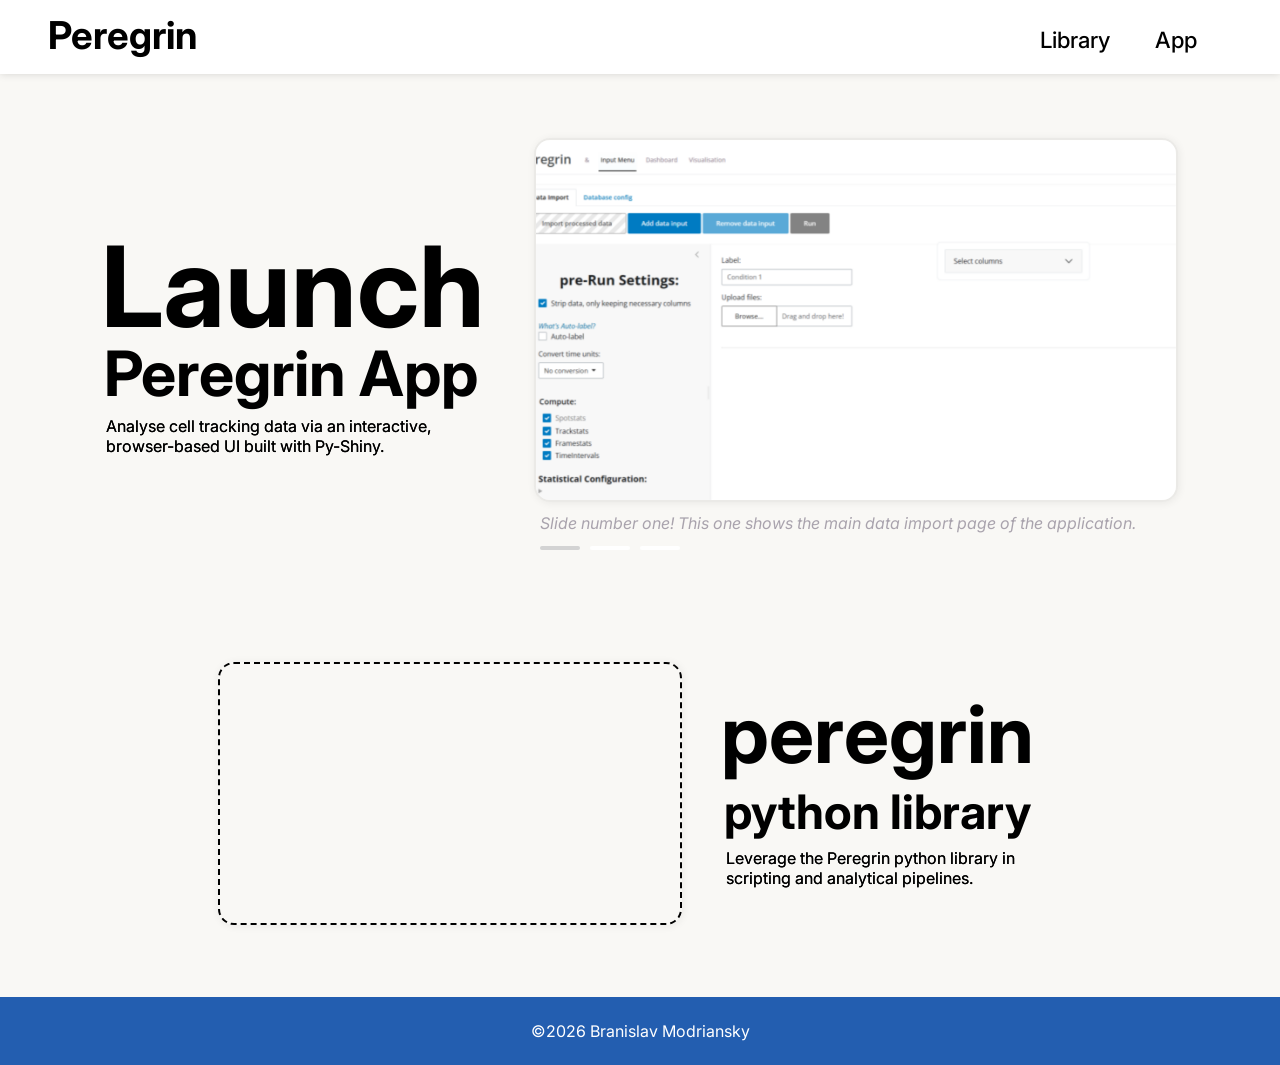
<file: docs/index.html>
<!doctype html>
<html lang="en">
  <head>
    <meta charset="UTF-8" />
    <meta name="viewport" content="width=device-width, initial-scale=1.0" />
    <meta
      name="description"
      content="Documentation for Peregrin, a coding tool and package reference."
    />
    <title>Peregrin Documentation</title>
    <link rel="stylesheet" href="./css/styles.css" />
    <script src="./js/home.js" defer></script>
  </head>

  <body>
    <header class="header-main">
      <div class="site-branding">
        <h1> Peregrin </h1>
      </div>

      <nav class="nav-primary">
        <ul>
          <li><a href="./lib/library.html"> Library </a></li>
          <li><a href="./app/app.html"> App </a></li>
        </ul>
      </nav>
    </header>


    <main class="site-main">
      <section class="about-section">
        <section class="link-section">
          
          <div class="hero-layout" id="hero-layout1">
            <div>
              <a
                class="hero-title-link"
                href="https://branislavmodriansky.github.io/peregrin-app/"
                aria-label="Open Peregrin App"
              >
                <h2 class="hero-title" id="hero-title1">
                  <span> Launch </span>
                  <span class="hero-subtitle1"> Peregrin App </span>
                </h2>
              </a>
              <p>
                Analyse cell tracking data via an interactive,
                browser-based UI built with Py-Shiny.
              </p>
            </div>

            <div class="presentation" aria-hidden="true">
              <div class="hero-media" aria-hidden="true" id="hero-media1">
                <img class="hero-snapshot" src="./media/1peregrin_snapshot.png" alt="Peregrin App snapshot 1" />
                <img class="hero-snapshot" src="./media/2peregrin_snapshot.png" alt="Peregrin App snapshot 2" />
                <img class="hero-snapshot" src="./media/3peregrin_snapshot.png" alt="Peregrin App snapshot 3" />
              </div>

              <div class="hero-captions">
                <div class="hero-text">Slide number one! This one shows the main data import page of the application.</div>
                <div class="hero-text">This slide is the coolest one imo, it shows the data tables with computed data.</div>
                <div class="hero-text">This slide is kinda ugly, but I just wanted to show a graph..</div>
              </div>

              <div class="hero-buttons" role="tablist" aria-label="Peregrin App slides">
                <button type="button" class="active" aria-label="Show slide 1" aria-pressed="true"></button>
                <button type="button" aria-label="Show slide 2" aria-pressed="false"></button>
                <button type="button" aria-label="Show slide 3" aria-pressed="false"></button>
              </div>
            </div>
          </div>

          <br /> <br /> <br /> <br />
          
          <div class="hero-layout" id="hero-layout2">
            <div class="hero-media" aria-hidden="true" id="hero-media2">
            </div>

            <div>
              <h2 class="hero-title" id="hero-title2">
                <span> peregrin </span>
                <span class="hero-subtitle2"> python library </span>
              </h2>
              <p class="subtitle-text" id="hero-subtitle2-text">
                Leverage the Peregrin python library in scripting and analytical pipelines.
              </p>
            </div>
          </div>
        </section>
      </section>
    </main>

    <br /> <br />

    <footer class="site-footer">
      <p> ©2026 Branislav Modriansky </p>
    </footer>
  </body>
</html>
</file>
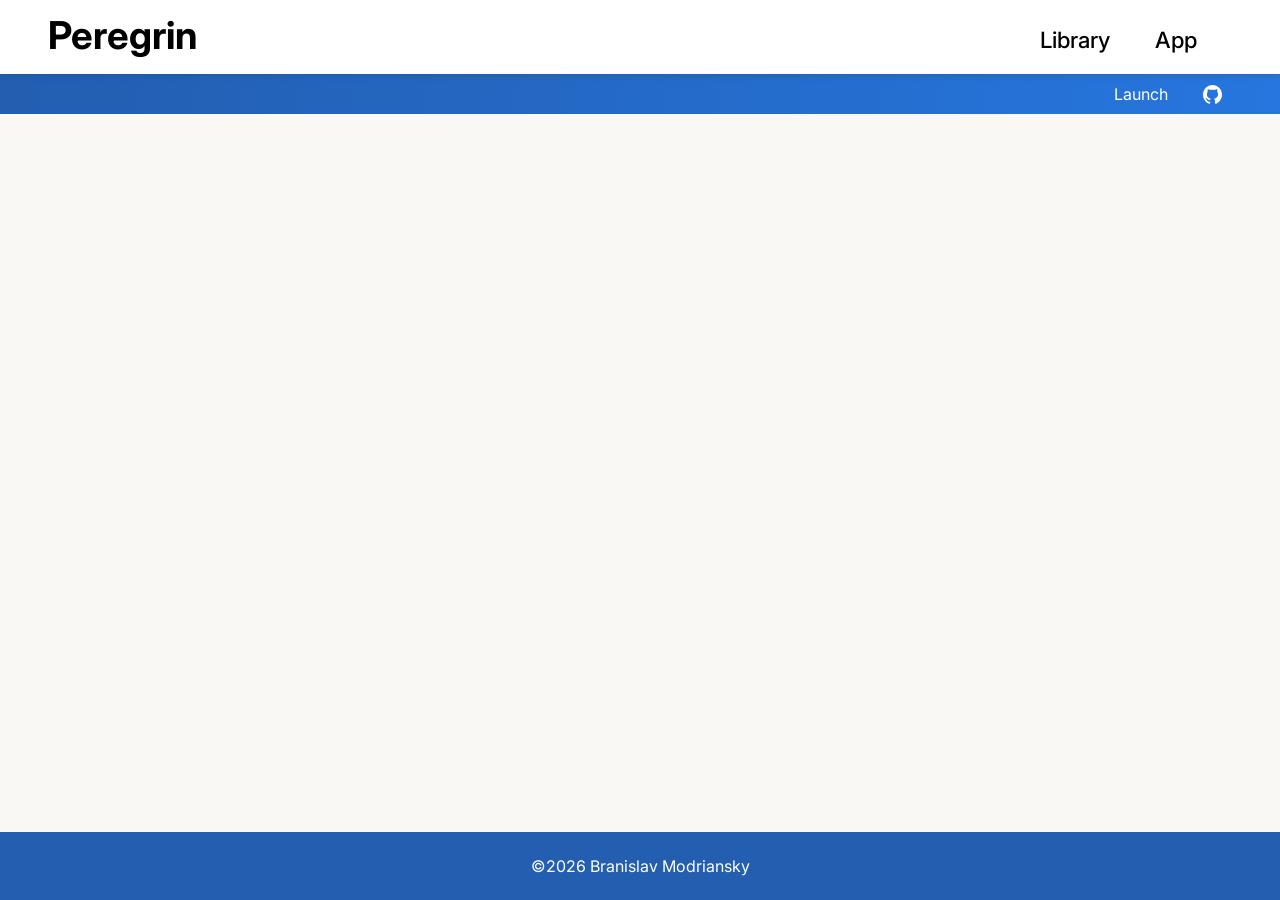
<file: docs/app/index.html>
<!doctype html>
<html lang="en">
  <head>
    <meta charset="UTF-8" />
    <meta name="viewport" content="width=device-width, initial-scale=1.0" />
    <meta
      name="description"
      content="Documentation for Peregrin, a coding tool and package reference."
    />
    <title>Peregrin Documentation</title>
    <link rel="stylesheet" href="../css/styles.css" />
  </head>

  <body>
    <header class="header-main">
      <div class="site-branding">
        <h1><a href="../index.html"> Peregrin </a></h1>
      </div>

      <nav class="nav-primary">
        <ul>
          <li><a href="../lib/index.html"> Library </a></li>
          <li><a href="../app/index.html"> App </a></li>
        </ul>
      </nav>
    </header>

    <header class="header-secondary">
      <nav class="nav-secondary">
        <ul>
          <!-- <li><a href="../lib/guide.html"> Guide </a></li> -->
          <li><a href="https://branislavmodriansky.github.io/peregrin-app/"> Launch </a></li>
          <li><a href="https://github.com/BranislavModriansky/peregrin-app"> <img src="../media/github_white.svg" alt="GitHub" id="github-icon"/> </a></li>
        </ul>
      </nav>
    </header>

  </body>

  <footer class="site-footer">
    <p> 
      ©2026 Branislav Modriansky
    </p>
  </footer>

</html>
</file>
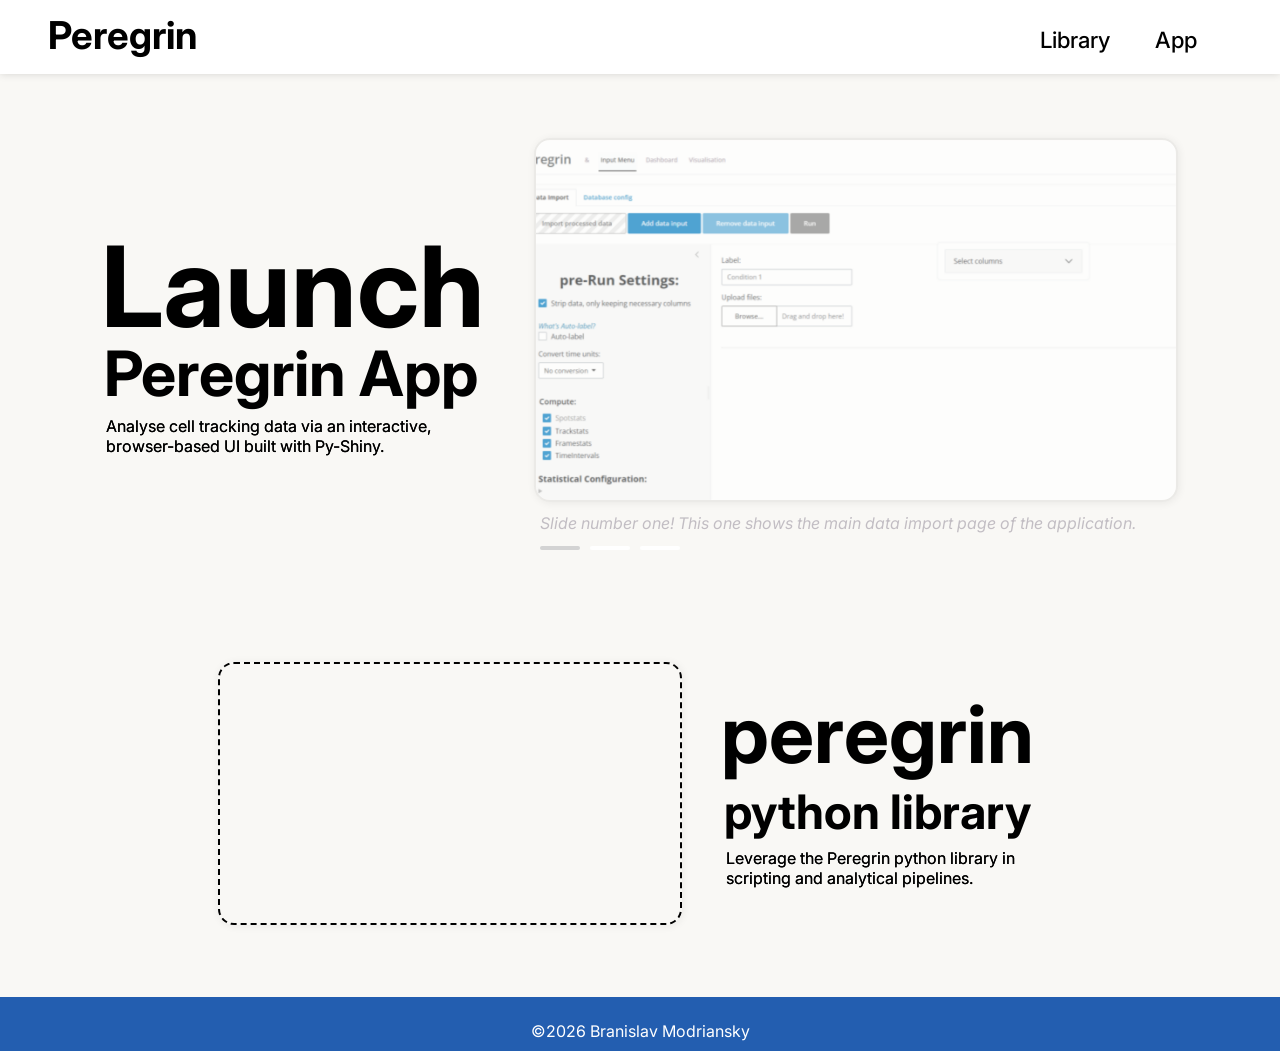
<file: docs/edit/index.html>
<!doctype html>
<html xmlns="http://www.w3.org/1999/xhtml" lang="en">
  <head>
    <title>Redirect to editable app</title>
    <meta
      http-equiv="refresh"
      content="0;URL='../index.html?_shinylive-mode=editor-terminal-viewer'"
    />
  </head>
  <body></body>
</html>
</file>
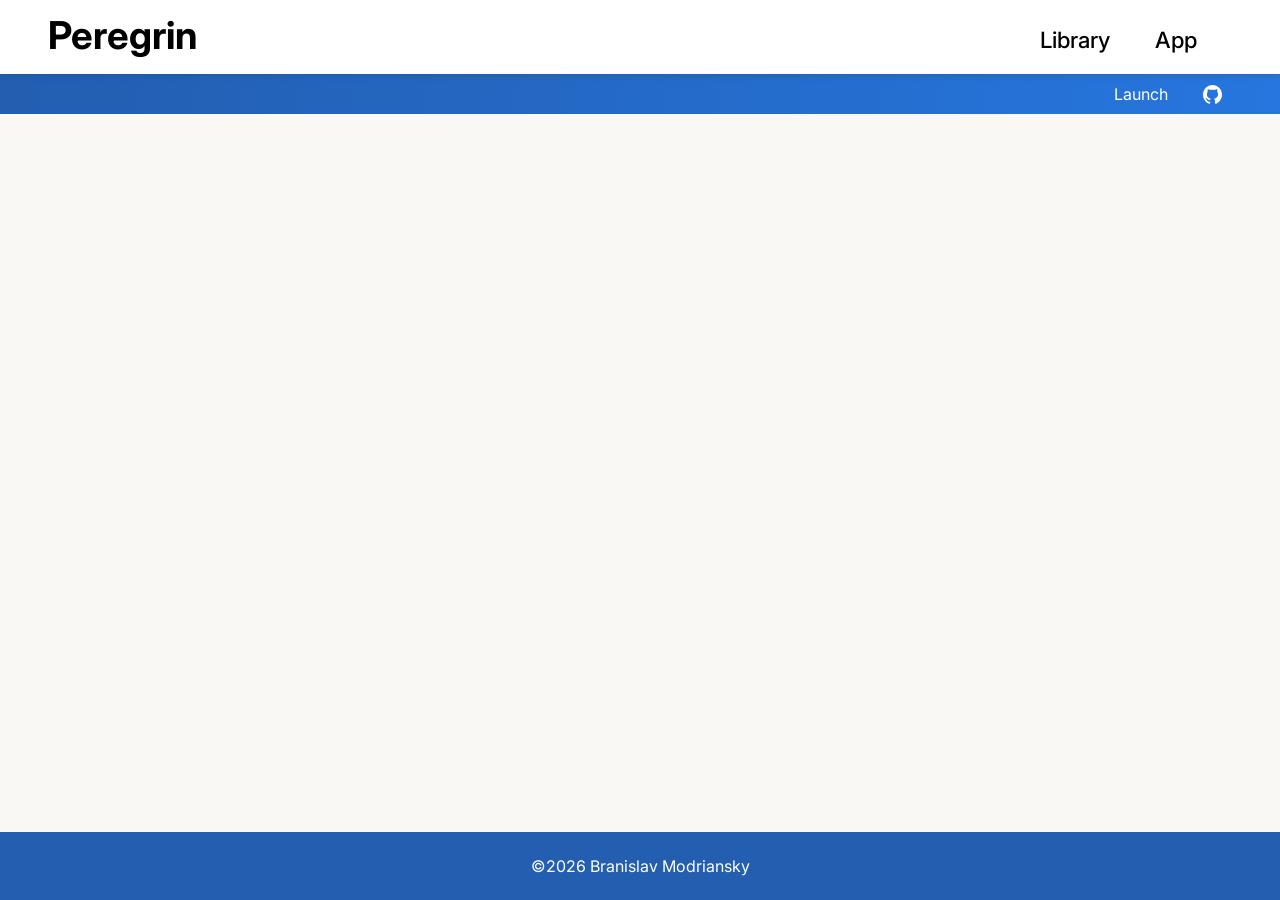
<file: docs/app/app.html>
<!doctype html>
<html lang="en">
  <head>
    <meta charset="UTF-8" />
    <meta name="viewport" content="width=device-width, initial-scale=1.0" />
    <meta
      name="description"
      content="Documentation for Peregrin, a coding tool and package reference."
    />
    <title>Peregrin Documentation</title>
    <link rel="stylesheet" href="../css/styles.css" />
  </head>

  <body>
    <header class="header-main">
      <div class="site-branding">
        <h1><a href="../index.html"> Peregrin </a></h1>
      </div>

      <nav class="nav-primary">
        <ul>
          <li><a href="../lib/library.html"> Library </a></li>
          <li><a href="../app/app.html"> App </a></li>
        </ul>
      </nav>
    </header>

    <header class="header-secondary">
      <nav class="nav-secondary">
        <ul>
          <!-- <li><a href="../lib/guide.html"> Guide </a></li> -->
          <li><a href="https://branislavmodriansky.github.io/peregrin-app/"> Launch </a></li>
          <li><a href="https://github.com/BranislavModriansky/peregrin-app"> <img src="../media/github_white.svg" alt="GitHub" id="github-icon"/> </a></li>
        </ul>
      </nav>
    </header>

  </body>

  <footer class="site-footer">
    <p> 
      ©2026 Branislav Modriansky
    </p>
  </footer>

</html>
</file>
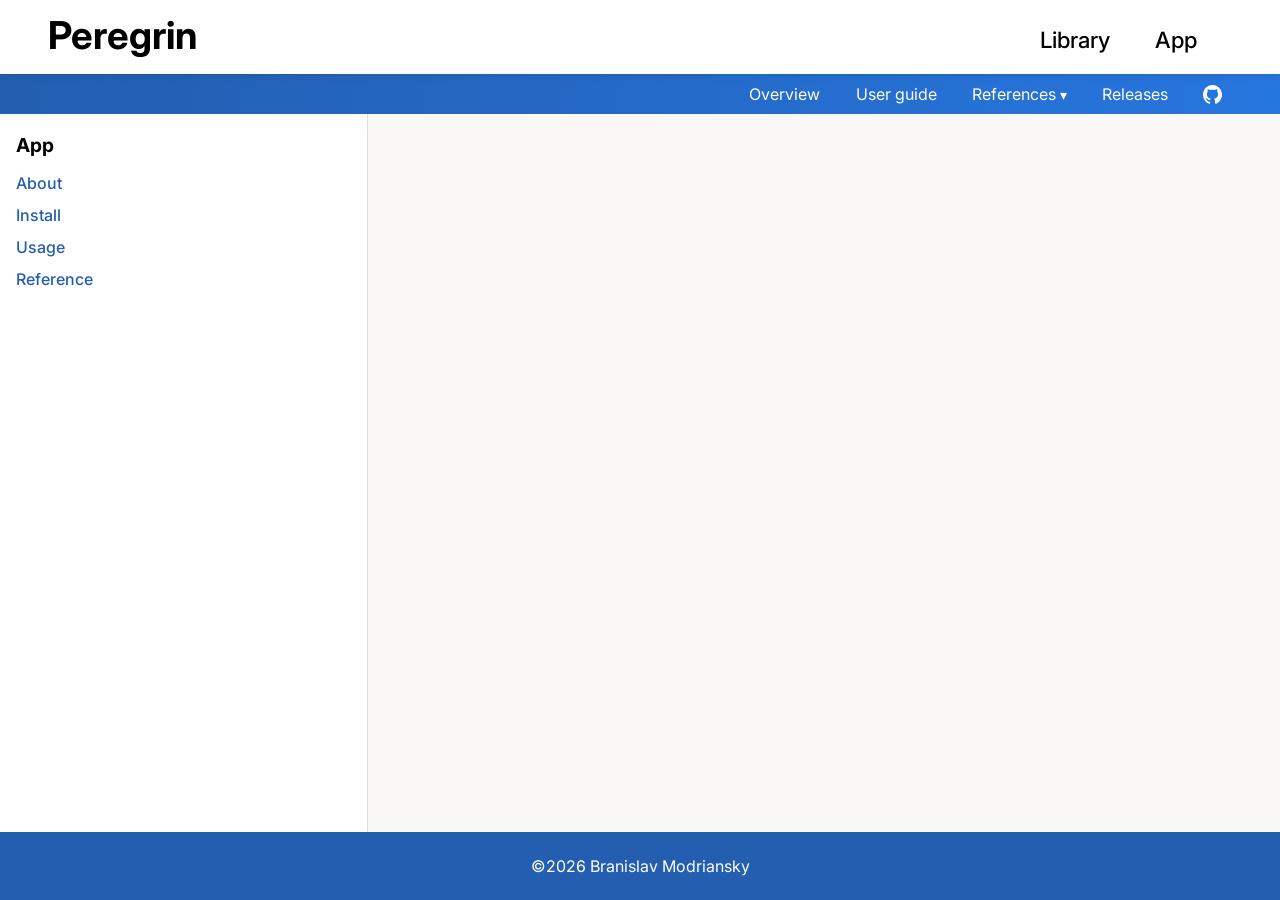
<file: docs/lib/library.html>
<!doctype html>
<html lang="en">
  <head>
    <meta charset="UTF-8" />
    <meta name="viewport" content="width=device-width, initial-scale=1.0" />
    <meta
      name="description"
      content="Documentation for Peregrin, a coding tool and package reference."
    />
    <title>Peregrin Documentation</title>
    <link rel="stylesheet" href="../css/styles.css" />
  </head>

  <body>
    <header class="header-main">
      <div class="site-branding">
        <h1><a href="../index.html"> Peregrin </a></h1>
      </div>

      <nav class="nav-primary">
        <ul>
          <li><a href="../lib/library.html"> Library </a></li>
          <li><a href="../app/app.html"> App </a></li>
        </ul>
      </nav>
    </header>

    <header class="header-secondary">
      <nav class="nav-secondary">
        <ul>
          <li><a href="#overview"> Overview </a></li>
          <li><a href="#user-guide"> User guide </a></li>

          <li class="nav-dropdown">
            <details>
              <summary> References </summary>
              <ul class="nav-dropdown-menu">
                <li><a href="#reference"> API Reference </a></li>
                <li><a href="#mathematics"> Migration descriptors </a></li>
                <li><a href="#statistics"> Data clustering </a></li>
              </ul>
            </details>
          </li>

          <li><a href="#releases"> Releases </a></li>

          <li>
            <a href="https://github.com/BranislavModriansky/Peregrin/tree/main">
              <img src="../media/github_white.svg" alt="GitHub" id="github-icon"/>
            </a>
          </li>
        </ul>
      </nav>
    </header>

    <aside class="page-sidebar" aria-label="App navigation">
      <h2>App</h2>
      <nav class="sidebar-nav">
        <ul>
          <li><a href="#overview">About</a></li>
          <li><a href="#install">Install</a></li>
          <li><a href="#usage">Usage</a></li>
          <li><a href="#reference">Reference</a></li>
        </ul>
      </nav>
    </aside>

    <script>
      const dropdowns = document.querySelectorAll(".nav-dropdown details");

      document.addEventListener("click", (event) => {
        dropdowns.forEach((dropdown) => {
          if (dropdown.open && !dropdown.contains(event.target)) {
            dropdown.open = false;
          }
        });
      });
    </script>

  </body>

  <footer class="site-footer">
    <p> 
      ©2026 Branislav Modriansky
    </p>
  </footer>

</html>
</file>
<file: docs/css/styles.css>
:root {
    --french:   #00398A;
    --tech:     #235EB0;
    --caryola:  #2676DF;
    --energy:   #2C88FF;
    --cool:     #5CA3FF;
    --steel:    #83A7E2;
    --black:    #000000;
    --taupe:    #443A2B;
    --concrete: #A9A3AD;
    --smoke:    #d3d3d3;
    --ash:      #DCE0E7;
    --salt:     #f9f8f5;
    --platinum: #F1F4F8;
    --white:    #ffffff;
    --apricot:  #FDCF86;
    --amber:    #FF9D00;
    --link:     #3c0091;
    --header-main-height: 4.6rem;
    --header-secondary-height: 2.5rem;
    --sidebar-width: 23rem;
}


@font-face {
    font-family: 'Inter';
    src: url('../fonts/InterVar.ttf') format('truetype');
    font-style: normal;
    font-weight: 100 900;
    font-display: block;
}

@font-face {
    font-family: 'Inter';
    src: url('../fonts/InterItalicVar.ttf') format('truetype');
    font-style: italic;
    font-weight: 100 900;
    font-display: block;
}

body {
    font-family: 'Inter', sans-serif;
    background-color: var(--salt);
    margin: 0;
    padding: 0;
    display: flex;
    flex-direction: column;
    min-height: 100vh;
}


.header-main {
    position: fixed;
    top: 0;
    left: 0;
    width: 100%;
    height: var(--header-main-height);
    box-sizing: border-box;
    background-color: var(--white);
    z-index: 1001;
    display: flex;
    align-items: center;
    justify-content: space-between;
    padding-left: 2.4rem;
    padding-top: 0rem;
    padding-bottom: .2rem;
    box-shadow: 0px 0px 8px rgba(0, 0, 0, 0.15);
}


.site-branding a {
    text-decoration: none;
    color: var(--black);
}

.site-branding h1 {
    font-size: 2.4rem;
    font-weight: 700;
    margin: 0.6rem;
}



.nav-primary {
    position: fixed;
    top: 1.6rem;
    right: 5.2rem;
    z-index: 1000;
}

.nav-primary ul {
    display: flex;
    gap: 2.8rem;
    list-style: none;
    margin: 0;
    padding: 0;
    align-items: center;
}

.nav-primary a {
    text-decoration: none;
    font-weight: 500;
    color: var(--black);
    font-size: 1.4rem;
}


.nav-secondary {
    position: fixed;
    top: var(--header-main-height);
    left: 0;
    z-index: 1000;
    background: linear-gradient(to right, var(--tech), var(--caryola));
    width: 100%;
    height: var(--header-secondary-height);
    margin-top: 0;
    display: flex;
    align-items: center;
}

.nav-secondary > ul {
    display: flex;
    gap: 2.2rem;
    list-style: none;
    margin: 0;
    padding: 0;
    align-items: center;
    justify-content: flex-end;
    width: 100%;
    margin-right: 3.6rem;
}

.nav-secondary a {
    text-decoration: none;
    font-weight: 400;
    color: var(--white);
    font-size: 1rem;
}

#github-icon {
    width: 1.2rem;
    height: auto;
    vertical-align: middle;
}



.site-footer {
    position: fixed;
    bottom: 0;
    width: 100%;
    background-color: var(--tech);
    color: var(--white);
    text-align: center;
    padding: 0.5rem 0;
}




.hero-layout {
    display: grid;
    gap: 3rem;
    align-items: center;
    margin-bottom: 2rem;
    margin-left: auto;
    margin-right: auto;
}

.hero-layout#hero-layout1 {
    grid-template-columns: minmax(260px, 380px) minmax(360px, 640px);
    justify-content: left;
}

.hero-layout#hero-layout2 {
    grid-template-columns: minmax(260px, 460px) minmax(260px, 21rem);
    justify-content: center;
}


.link-section {

    padding-left: 8rem;
    margin-left: -8rem;

    background-image: linear-gradient(
        40deg,
        var(--black)   25%,
        var(--french)  40%,
        var(--energy) 50%,
        var(--tech)    60%,
        var(--black)   75%
    );
    background-size: 600% 100%;
    background-repeat: repeat-x;
    background-clip: text;
}

.hero-title {
    margin: 0;
    line-height: 0.95;
    margin-left: -0.3rem;

    color: transparent;

    span {
        display: block;
        line-height: 1;
        margin-bottom: -0.2em;
        padding: 0.125em 0px;
    }
}

.link-section {
    animation: hero-title-gradient 26s linear infinite;
}


@keyframes hero-title-gradient {
    0%   { background-position: 100% 50% }
    20%  { background-position: 100% 50% }
    40%  { background-position: 0% 50%   }
    100% { background-position: 0% 50%   }
}



.hero-title#hero-title1 {
    font-size: 7rem;
    transition: color 0.15s;
}

.hero-title#hero-title1:hover {
    color: var(--taupe);
}

.hero-title#hero-title2 {
    font-size: 5rem;
}

.hero-title-link {
    text-decoration: none;
}

.hero-subtitle1 {
    margin: 0;
    margin-left: 0.175rem;
    font-size: 3.91rem;
}

.hero-subtitle2 {
    margin: 0;
    margin-left: 0.175rem;
    font-size: 2.97rem;
    margin-top: 0.85rem;
}


@media (max-width: 840px) {
    .hero-layout {
        grid-template-columns: 1fr;
    }
}

.site-main {
    max-width: 1120px;
    margin: calc(var(--header-main-height) + 4rem) auto 0;
    padding: 0 2rem;
}


footer.site-footer {
  margin-top: auto; /* Pushes the footer to the bottom */
}

.site-footer {
  position: relative; /* Change from fixed to relative */
  bottom: 0;
  width: 100%;
  background-color: var(--tech);
  color: var(--white);
  text-align: center;
  padding: 0.5rem 0;
}



.hero-media {
    width: 100%;
    aspect-ratio: 16 / 9;
    min-height: unset;
    border-radius: 1rem;
    position: relative;
    overflow: hidden;
    box-shadow: 1px 1px 8px rgba(0, 0, 0, 0.065);
    border: 2px solid rgba(82, 82, 82, 0.085)
}

.hero-media#hero-media2 {
    border: 2px dashed currentColor !important;
}

.hero-snapshot {
    position: absolute;
    width: 100%;
    height: 100%;
    object-fit: cover;
    opacity: 0;
    animation: none;
    will-change: opacity;
    transition: opacity 0.25s ease;
}

.hero-text {
    color: var(--concrete);
    font-style: italic;
    margin-top: 0.7rem;
    margin-left: 0.35rem;
    position: absolute;
    opacity: 0;
    animation: none;
    will-change: opacity;
    transition: opacity 0.25s ease;
}

.hero-snapshot:nth-child(1) {
    animation-delay: 0s;
}

.hero-snapshot:nth-child(2) {
    animation-delay: -5.33s;
}

.hero-snapshot:nth-child(3) {
    animation-delay: -10.66s;
}

.hero-text:nth-child(1) {
    animation-delay: 0s;
}

.hero-text:nth-child(2) {
    animation-delay: -5.33s;
}

.hero-text:nth-child(3) {
    animation-delay: -10.66s;
}


@keyframes slideshow {
    0%, 32% {
        opacity: 1;
    }
    33.333% {
        opacity: 0;
    }
    98.667% {
        opacity: 0;
    }
    100% {
        opacity: 1;
    }
}


.hero-buttons {
    display: flex;
    justify-content: left;
    gap: 10px;
    margin-top: 2.8rem;
    margin-left: 0.35rem;
}

.hero-buttons button {
  width: 40px;
  height: 4px;
  border-radius: 2px;
  border: none;
  background-color: white;
  cursor: pointer;
  transition: background-color 0.15s ease-in;
  box-shadow: 0px 0px 56px rgba(0, 0, 0, 0.035);
}

.hero-buttons button:hover {
  background-color: var(--cool);
}

.hero-buttons button.active {
  background-color: var(--smoke);
}


.presentation.manual .hero-snapshot,
.presentation.manual .hero-text {
    animation: none !important;
    opacity: 0;
}

.presentation.manual .hero-snapshot.is-active,
.presentation.manual .hero-text.is-active {
    opacity: 1;
}

.hero-snapshot.is-active,
.hero-text.is-active {
    opacity: 1;
}

.page-sidebar {
    position: fixed;
    top: calc(var(--header-main-height) + var(--header-secondary-height));
    left: 0;
    bottom: 3.2rem;
    width: var(--sidebar-width);
    box-sizing: border-box;
    padding: 1.2rem 1rem;
    background-color: var(--white);
    border-right: 1px solid var(--ash);
    overflow-y: auto;
}

.page-sidebar h2 {
    margin: 0 0 1rem;
    font-size: 1.2rem;
    font-weight: 700;
    color: var(--black);
}

.sidebar-nav ul {
    list-style: none;
    margin: 0;
    padding: 0;
}

.sidebar-nav li {
    margin: 0 0 0.75rem;
}

.sidebar-nav a {
    text-decoration: none;
    color: var(--tech);
    font-weight: 500;
}

.sidebar-nav a:hover {
    color: var(--french);
}

/* References dropdown */
.nav-dropdown {
    position: relative;
}

.nav-dropdown details {
    position: relative;
}

.nav-dropdown summary {
    list-style: none;
    cursor: pointer;
    color: var(--white);
    font-size: 1rem;
    font-weight: 400;
    user-select: none;
}

.nav-dropdown summary::-webkit-details-marker {
    display: none;
}

.nav-dropdown summary::after {
    content: " ▾";
    font-size: 0.9em;
}

.nav-dropdown-menu {
    position: absolute;
    top: calc(100% + 0.5rem);
    left: -25%;
    min-width: 10rem;
    margin: 0;
    padding: 0.35rem 0;
    list-style: none;
    background-color: var(--white);
    border: 1px solid var(--ash);
    border-radius: 0.45rem;
    box-shadow: 0 6px 20px rgba(0, 0, 0, 0.12);
    z-index: 1100;
    display: none;
}

/* show only when details is open */
.nav-dropdown details[open] .nav-dropdown-menu {
    display: block;
}

.nav-dropdown-menu li {
    margin: 0;
}

.nav-dropdown-menu a {
    display: block;
    padding: 0.45rem 0.8rem;
    color: var(--black);
    text-decoration: none;
    font-size: 0.95rem;
    font-weight: 500;
    white-space: nowrap;
}

.nav-dropdown-menu a:hover {
    background: var(--platinum);
    color: var(--french);
}
</file>
